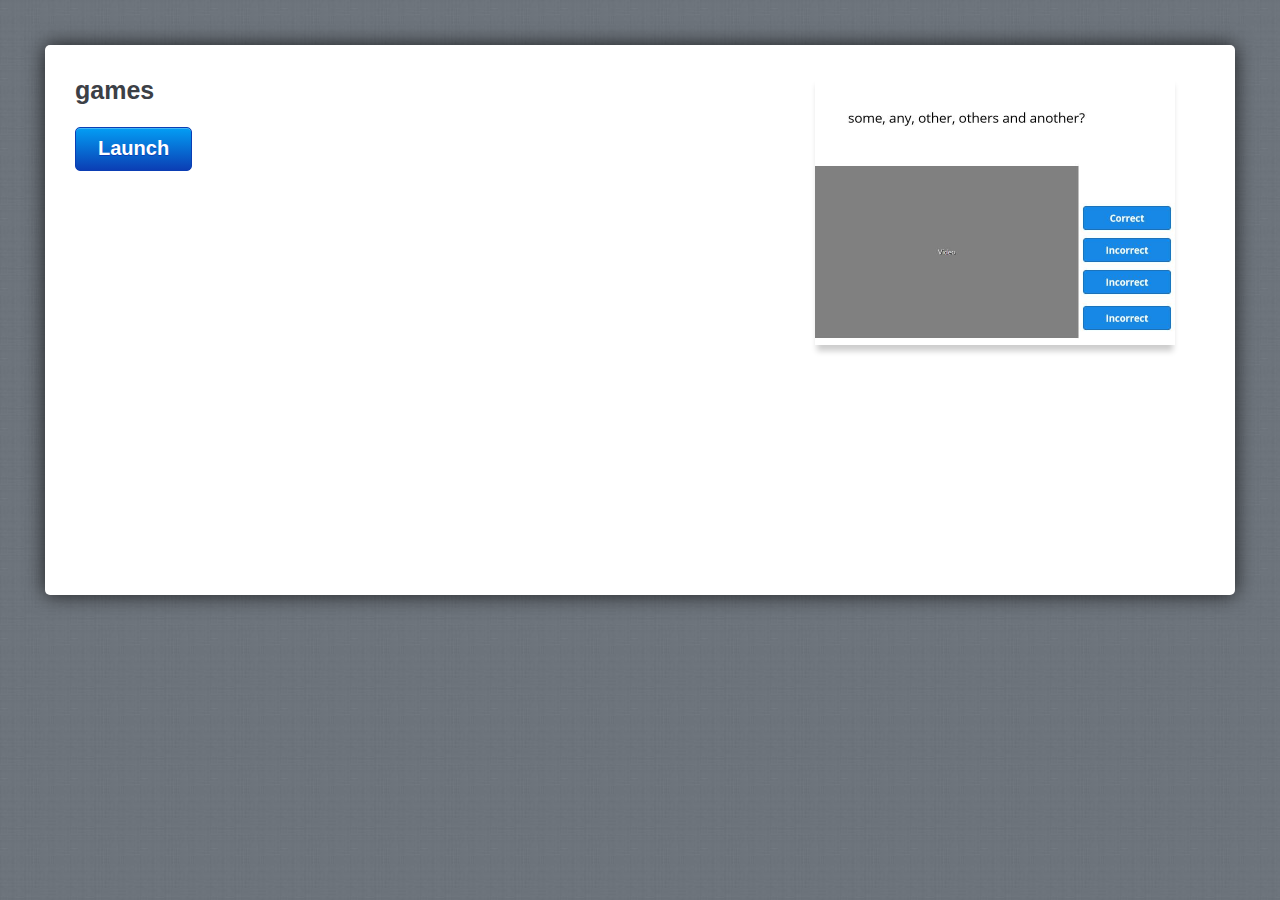
<file: amplaunch.html>
<!DOCTYPE html PUBLIC "-//W3C//DTD XHTML 1.0 Transitional//EN" "http://www.w3.org/TR/xhtml1/DTD/xhtml1-transitional.dtd">
<html xmlns="http://www.w3.org/1999/xhtml" xml:lang="en" lang="en">
<head>
	<title>games</title>
	
	 <script>
		var g_strLink;
	
		function buildLaunchLink()
		{
			var g_strProjectId = "6r7CCopf7xi";
			var strHash = document.location.hash;
			document.location.hash = "";

			var strPath = window.location.protocol + "//" + window.location.host;
			var arrPath = window.location.pathname.split("/");

			arrPath.length = arrPath.length - 1;
			strPath += arrPath.join("/");
			strPath = strPath.replace(/ /g, "%20");

			g_strLink = "path=" + strPath;
			g_strLink += "&projectid=" + g_strProjectId;
			
			var strQuery = strHash.substr(1);
			g_strLink += "&" + decodeURIComponent(strQuery);
			g_strLink = escape(g_strLink);
		}
		
		function isAndroid()
		{
			return (navigator.userAgent.indexOf("Android") > -1);
		}
		
		function isIOS()
		{
			return (navigator.userAgent.indexOf("AppleWebKit/") > -1 && navigator.userAgent.indexOf("Mobile/") > -1);
		}

		function UpdateLaunchUrl()
		{
			var strLink = (isAndroid()) ? "intent://?" + g_strLink + "#Intent;scheme=artmobileplayer;package=air.com.articulate.articulatemobileplayer;end" :
										 "artmobileplayer://?" + g_strLink;
										
			var linkTarget = document.getElementById('launch');
			linkTarget.href = strLink;
			
			if (isAndroid())
			{
				window.location = strLink;
			}
		}
		
		function writeMeta()
		{
			var meta = document.createElement('meta');
			meta.name = "apple-itunes-app";
			meta.content = "app-id=505546381, app-argument=artmobileplayer://?" + g_strLink;
			document.getElementsByTagName('head')[0].appendChild(meta);
		}
		
		buildLaunchLink();
		writeMeta();

	 </script>

	<!-- META -->
	<meta http-equiv="content-type" content="text/html; charset=utf-8">
	<meta name="viewport" content="width=device-width, initial-scale=1.0, maximum-scale=1.0, user-scalable=0">

	<style>
		html,body,div,h1,p,a{margin:0;padding:0;border:0;font-weight:inherit;font-style:inherit;font-size:100%;font-family:inherit;vertical-align:baseline}
		a img{border:0; width: 290px}
		body{font-family:Helvetica,Arial,Verdana,sans-serif;line-height:1.5;color:#434750;background:#737d85;position:relative;font-size:75%}
		h1{font-size:3em;line-height:1;margin-bottom:.5em;font-weight:400;color:#434750}
		a,a:focus,a:hover{color:#434750;text-decoration:none;outline:0}
		.button{float:left;font-size:14px;font-weight:700;color:#fff;text-shadow:0 -1px 0 rgba(0,0,0,.75);padding:5px 22px 0;height:25px;border:1px solid #010101;-webkit-box-shadow:0 1px 0 rgba(255,255,255,.12),inset 0 1px 0 rgba(255,255,255,.25);-webkit-border-radius:5px;background:-webkit-gradient(linear,left top,left bottom,from(#5d636b),to(#25272a),color-stop(.5,#494e54),color-stop(.51,#35393d))}
		body.launch{background:url(mobile/linen_background.jpg) repeat}
		div.container{background:#fff;height:490px;margin:45px;padding:30px;-webkit-border-radius:5px;-webkit-box-shadow:0 0 20px rgba(0,0,0,.75)}
		div.screenshot{float:right;width:390px;padding-left:20px;padding-bottom:10px}
		div.screenshot img{-webkit-box-shadow:0 8px 6px -2px rgba(0,0,0,.2); width: 360px;}
		div.container div.launch_meta{float:left;width:450px}
		div.container h1{color:#3c4046;font-weight:700;font-size:25px;line-height:1.2em;font-family:'Helvetica Neue',Helvetica,Arial}
		div.container p{font-size:16px;line-height:1.4em;font-family:'Helvetica Neue',Helvetica,Arial;margin:0 0 1.4em}
		div.container a.button{font-size:20px;color:#fff;background:#0272ed;text-shadow:0 1px 0 rgba(11,62,180,1);padding:5px 22px 12px;border:1px solid #0b3eb4;-webkit-box-shadow:0 1px 0 rgba(255,255,255,.12),inset 0 1px 0 rgba(255,255,255,.25);-webkit-border-radius:5px;background:-webkit-gradient(linear,left top,left bottom,from(#039ef4),to(#0b3eb4))}
		div.mobile_app{background:url(mobile/mobile_icon.png) no-repeat;padding-left:148px;padding-top:20px}
		div.mobile_app h1{margin:0;line-height:1.4em}
		div.mobile_app a{color:#027fef;text-decoration:underline}
		div.container a.app_store{width:172px;height:54px;text-indent:-9000px;display:block;background:url(mobile/app_store.png)}
		@media only screen and (max-device-width:1024px) and (orientation:portrait){
			div.container{height:750px}
			div.screenshot{width:290px}
			div.screenshot img{width:290px}
			div.container div.launch_meta{float:left;width:300px}
			div.mobile_app h1{font-size:24px}
		}
		a.install { display:inline-block; overflow:hidden; background:url(http://linkmaker.itunes.apple.com/images/badges/en-us/badge_appstore-lrg.svg) no-repeat; width:165px; height:40px; position: relative; bottom: 120px; float:right; padding-right:50px;}

	</style>
</head>
	
<body class="launch" onload="UpdateLaunchUrl()">

	<div class="wrap">
	
		<div class="container">
			<div class="launch_meta">
				<h1>games</h1>
				<p></p>
				<a id="launch" href="#" class="button" target="_top">Launch</a>
			</div>
			<div class="screenshot">
				<img src="story_content/thumbnail.jpg"  />
			</div>
		</div>
		<script>
			if (isIOS())
			{
				document.write("<a class='install' href='https://geo.itunes.apple.com/us/app/articulate-mobile-player/id505546381?mt=8' ></a>");
			}
		</script>
	</div>
</body>

</html>
</file>
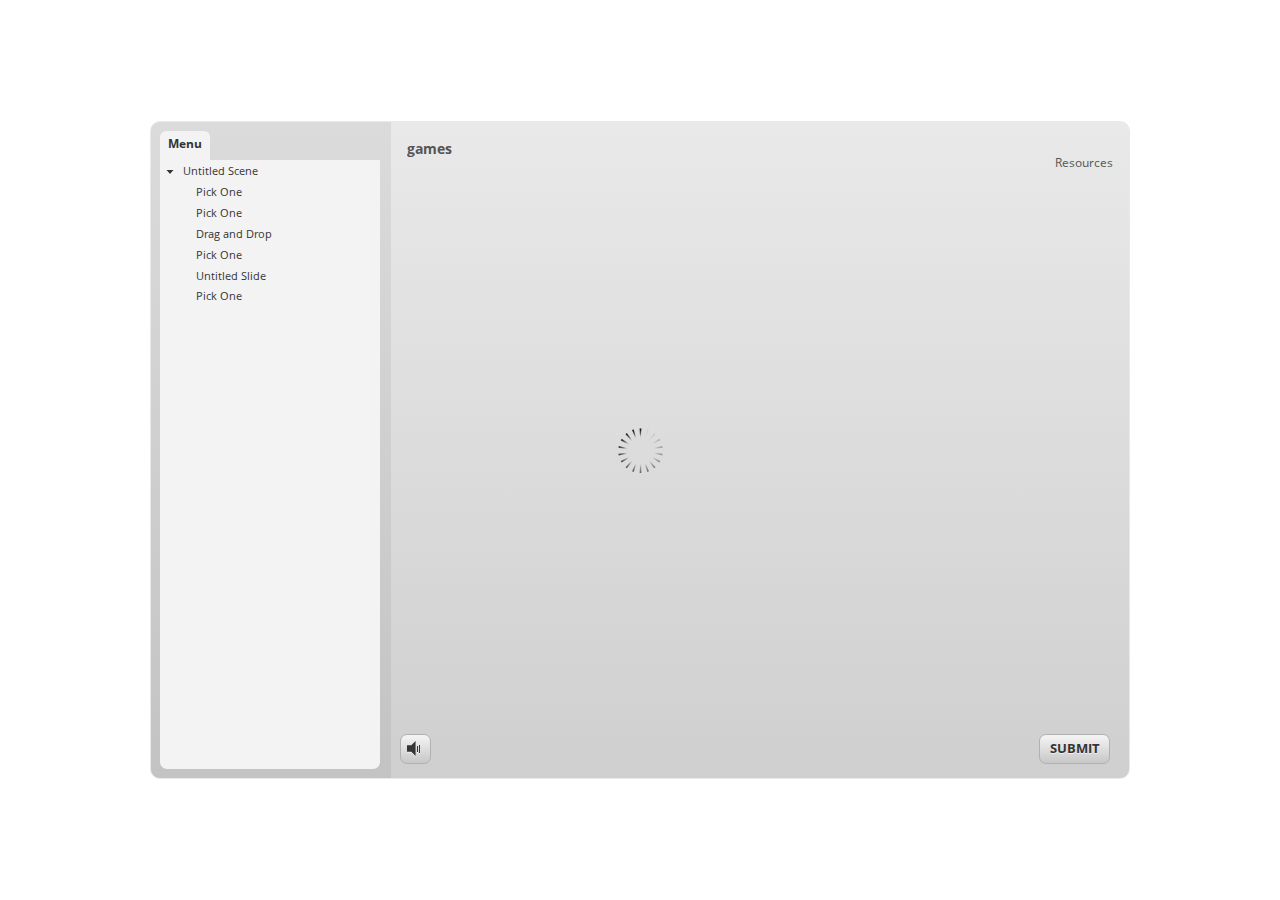
<file: index_lms.html>
<html>
<head>
    <title>games</title>
    <meta http-equiv="x-ua-compatible" content="IE=edge" />
    <style>
        body {
            background: #ffffff;
            overflow: hidden;
        }

        html, body, table {
            height: 100%;
            width: 100%;
            margin: 0;
            padding: 0;
            border: 0;
        }

        table td {
            vertical-align: middle;
            text-align: center;
        }

        #nosupport {
            background: #f5f5f5;
            margin: 50px 65px;
            border: 1px solid #d5d5d5;
            width: calc(100% - 130px);
            height: calc(100% - 100px);
        }

        p {
            font-family: 'Helvetica Neue', Helvetica, Arial, Verdana, sans-serif;
            font-size: 12pt;
            color: #303030;
        }

        a {
            color: #2D9DDA;
            text-decoration: none !important;
        }

    </style>
    <script>
        var html5Supported = true,
                showWarning = false;

        function displayWarning() {
            if (showWarning) {
                document.getElementById('nosupport').style.visibility = 'visible';
            }
        }

    </script>
    <!--[if lte IE 9]><script>html5Supported = false;</script><![endif]-->

    <script type="text/javascript">
        (function () {
            var settings = {
                runtimeOrder: [{"type":"amp","url":"amplaunch.html"},{"type":"html5","url":"index_lms_html5.html"},{"type":"flash","url":"index_lms_flash.html"}]
            };

            var detection = {
                agent: navigator.userAgent,

                flashEnabled: function () {
                    var description, version, flashAX,
                            plugin = navigator.plugins["Shockwave Flash"];

                    if (plugin != null) {
                        description = plugin.description.split(" ");
                        version = Number(description[description.length - 2]);

                        return (version >= 10) || isNaN(version);
                    } else {
                        try {
                            flashAX = new ActiveXObject("ShockwaveFlash.ShockwaveFlash.10");
                            return (flashAX != null);
                        } catch (e) {
                        }
                    }

                    return false;
                },

                html5Enabled: function () {
                    return html5Supported;
                },

                ampEnabled: function () {
                    return false;
                },

                isIOS: function () {
                    return (this.agent.indexOf("AppleWebKit/") > -1 && this.agent.indexOf("Mobile/") > -1)
                },

                isAndroid: function () {
                    return (this.agent.indexOf("Android") > -1);
                },

                isIPad: function () {
                    return (this.agent.indexOf("iPad") > -1);
                }
            };

            var router = {

                init: function () {
                    var i,
                            redirected = false,
                            order = settings.runtimeOrder,
                            launchMap = {
                                flash: {
                                    isEnabled: 'flashEnabled',
                                    delim: '?'
                                },
                                html5: {
                                    isEnabled: 'html5Enabled',
                                    delim: '?'
                                },
                                amp: {
                                    isEnabled: 'ampEnabled',
                                    delim: '#'
                                }
                            };

                    for (i = 0; i < order.length; i++) {
                        var launchInfo = launchMap[order[i].type],
                                url = order[i].url;

                        if (detection[launchInfo.isEnabled]()) {
                            this.redirect(url, launchInfo.delim);
                            redirected = true;
                            break;
                        }
                    }

                    if (!redirected) {
                        showWarning = true;
                    }
                },

                getQueryString: function (params) {
                    params = params || [];
                    var i,
                            queryString = document.location.search.substr(1),
                            paramArr = queryString.length > 0 ? queryString.split('&') : [];

                    for (i = 0; i < params.length; i++) {
                        paramArr.push([params[i].name, params[i].value].join('='));
                    }

                    return paramArr.join('&');
                },

                formatUrl: function (url, delim) {
                    delim = delim || '?';

                    var queryString = this.getQueryString();

                    if (queryString != null && queryString.length > 0) {
                        return [url, queryString].join(delim);
                    }

                    return url;
                },

                redirect: function (url, delim) {
                    window.location.replace(this.formatUrl(url, delim));
                }

            };

            router.init();
        })();
    </script>
</head>

<body onload="displayWarning()" style="height: 100%;">
<div id="nosupport" style="visibility: hidden;">
    <table>
        <tr>
            <td>
                <p>
                    <svg xmlns="http://www.w3.org/2000/svg" width="90.2" height="74.9" viewBox="0 0 90 75" version="1.1">
                        <g transform="scale(.1)">
                            <path d="m409 7c54-25 106 20 130 66 106 170 213 340 320 510 17 28 32 63 19 96-14 36-55 51-91 51-224 1-448 0-672 0-35 1-76-3-100-33-26-32-15-77 5-108 107-173 216-344 324-517 16-26 35-53 65-65z"
                                  fill="#4c4c4c"/>
                            <path d="m419 57c26-20 55 4 68 27 109 174 218 348 328 522 9 17 23 35 17 55-11 20-36 18-55 19-224 0-447 0-670 0-20-1-46 1-57-19-5-18 6-34 14-48 109-174 218-348 327-522 9-12 17-25 28-34z"
                                  fill="#f5f5f5"/>
                            <path d="m429 179c25-12 58 8 56 35-1 81-5 161-10 242 2 32-49 39-57 9-7-73-6-146-11-219-1-24-4-56 22-67zM430 539 430 539 430 539c45-24 80 53 32 72-45 24-80-53-32-72z"
                                  fill="#4c4c4c"/>
                        </g>
                    </svg>
                </p>
                <p>This course cannot be played.</p>
                <p><a href="https://ipc.articulate.com/slw/3/en/cannotplay/">Learn More</a></p>

            </td>
        </tr>
    </table>
</div>
</body>

</html>
</file>
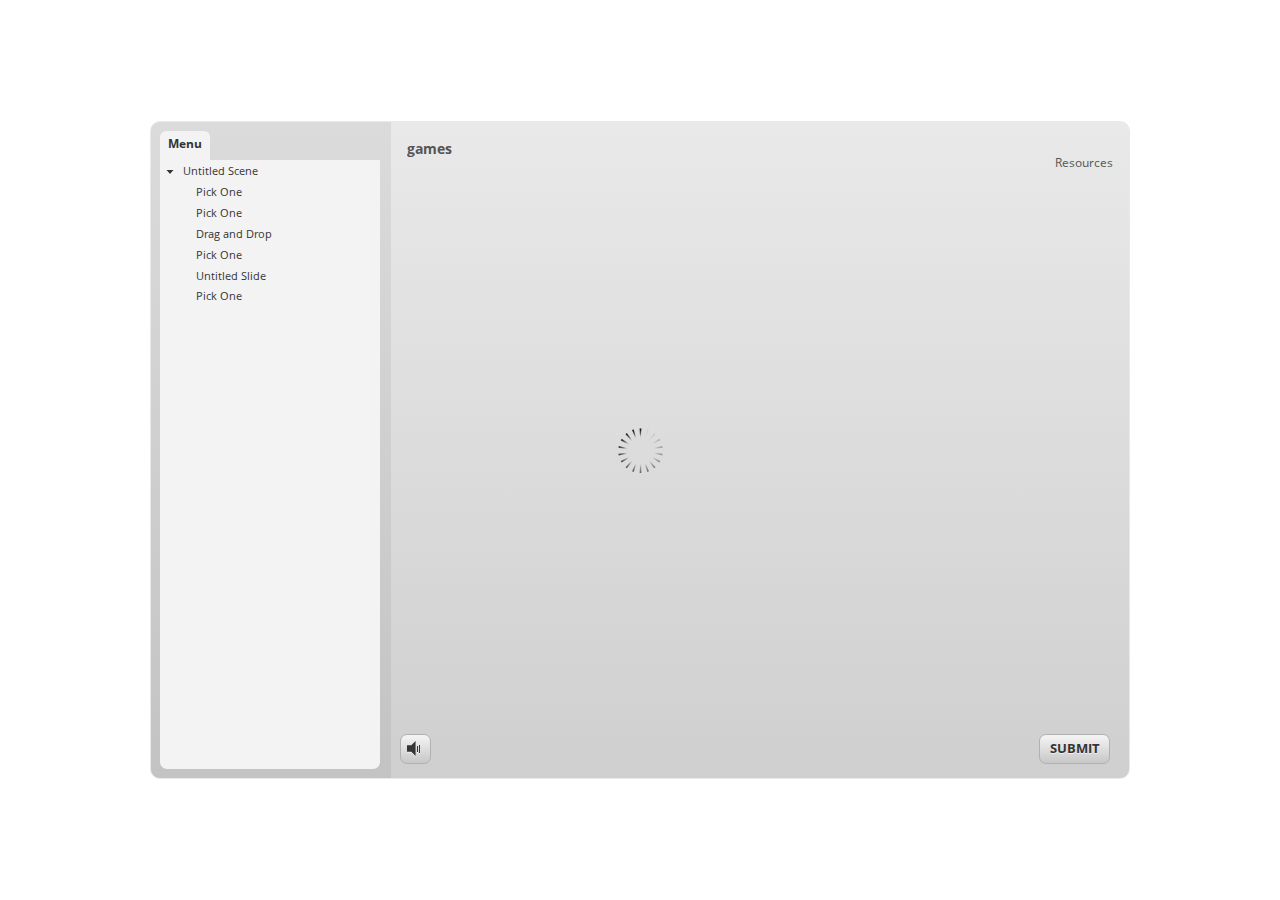
<file: index_lms_html5.html>
<!DOCTYPE html>
<html lang="en-US">
<head>
  <meta charset="utf-8">
  <!-- Created using Storyline 3 - http://www.articulate.com  -->
  <!-- version: 3.10.22406.0 -->
  <title>games</title>
  <meta http-equiv="x-ua-compatible" content="IE=edge" />
  <meta name="viewport" content="width=device-width, initial-scale=1.0, user-scalable=no, shrink-to-fit=no, minimal-ui" />
  <meta name="apple-mobile-web-app-capable" content="yes" />
  <style>
    html, body { height: 100%; padding: 0; margin: 0 }
    #app { height: 100%; width: 100%; }
  </style>
  <script src="lms/APIConstants.js" charset="utf-8"></script>
        <script src="lms/Configuration.js" charset="utf-8"></script>
        <script src="lms/UtilityFunctions.js" charset="utf-8"></script>
        <script src="lms/SCORM2004Functions.js" charset="utf-8"></script>
        <script src="lms/SCORMFunctions.js" charset="utf-8"></script>
        <script src="lms/AICCFunctions.js" charset="utf-8"></script>
        <script src="lms/NONEFunctions.js" charset="utf-8"></script>
        <script src="lms/LMSAPI.js" charset="utf-8"></script>
        <script src="lms/API.js" charset="utf-8"></script>

        <script>
          strContentLocation = "story_html5.html";
          window.scormdriver_content = window;
          function LoadContent(){}
        </script>
  <script>window.THREE = { };</script>
</head>
<body style="background: #FFFFFF" class="cs-HTML theme-classic">
  <!-- 360 -->
  <script>!function(e){function n(e,i){return e.test(i)}function i(e){var i=e||navigator.userAgent,o=i.split("[FBAN");if(void 0!==o[1]&&(i=o[0]),this.apple={phone:n(t,i),ipod:n(d,i),tablet:!n(t,i)&&n(s,i),device:n(t,i)||n(d,i)||n(s,i)},this.amazon={phone:n(h,i),tablet:!n(h,i)&&n(a,i),device:n(h,i)||n(a,i)},this.android={phone:n(h,i)||n(b,i),tablet:!n(h,i)&&!n(b,i)&&(n(a,i)||n(r,i)),device:n(h,i)||n(a,i)||n(b,i)||n(r,i)},this.windows={phone:n(l,i),tablet:n(p,i),device:n(l,i)||n(p,i)},this.other={blackberry:n(f,i),blackberry10:n(u,i),opera:n(c,i),firefox:n(A,i),chrome:n(w,i),device:n(f,i)||n(u,i)||n(c,i)||n(A,i)||n(w,i)},this.seven_inch=n(v,i),this.any=this.apple.device||this.android.device||this.windows.device||this.other.device||this.seven_inch,this.phone=this.apple.phone||this.android.phone||this.windows.phone,this.tablet=this.apple.tablet||this.android.tablet||this.windows.tablet,"undefined"==typeof window)return this}function o(){var e=new i;return e.Class=i,e}var t=/iPhone/i,d=/iPod/i,s=/iPad/i,b=/(?=.*\bAndroid\b)(?=.*\bMobile\b)/i,r=/Android/i,h=/(?=.*\bAndroid\b)(?=.*\bSD4930UR\b)/i,a=/(?=.*\bAndroid\b)(?=.*\b(?:KFOT|KFTT|KFJWI|KFJWA|KFSOWI|KFTHWI|KFTHWA|KFAPWI|KFAPWA|KFARWI|KFASWI|KFSAWI|KFSAWA)\b)/i,l=/IEMobile/i,p=/(?=.*\bWindows\b)(?=.*\bARM\b)/i,f=/BlackBerry/i,u=/BB10/i,c=/Opera Mini/i,w=/(CriOS|Chrome)(?=.*\bMobile\b)/i,A=/(?=.*\bFirefox\b)(?=.*\bMobile\b)/i,v=new RegExp("(?:Nexus 7|BNTV250|Kindle Fire|Silk|GT-P1000)","i");"undefined"!=typeof module&&module.exports&&"undefined"==typeof window?module.exports=i:"undefined"!=typeof module&&module.exports&&"undefined"!=typeof window?module.exports=o():"function"==typeof define&&define.amd?define("isMobile",[],e.isMobile=o()):e.isMobile=o()}(this);
    window.isMobile.apple.tablet = window.isMobile.apple.tablet ||
      (navigator.platform === 'MacIntel' && navigator.maxTouchPoints > 1);
    window.isMobile.apple.device = window.isMobile.apple.device || window.isMobile.apple.tablet;
    window.isMobile.tablet = window.isMobile.tablet || window.isMobile.apple.tablet;
    window.isMobile.any = window.isMobile.any || window.isMobile.apple.tablet;
  </script>

  <div id="focus-sink" aria-hidden="true" tabIndex=-1"></div>

  <div id="preso"></div>
  <script>
    window.DS = {};
    window.globals = {
      DATA_PATH_BASE: '',
      HAS_FRAME: true,
      HAS_SLIDE: true,

      lmsPresent: true,
      tinCanPresent: false,
      cmi5Present: false,
      aoSupport: false,
      scale: 'noscale',
      captureRc: false,
      browserSize: 'optimal',
      bgColor: '#FFFFFF',
      features: '',
      themeName: 'classic',
      preloaderColor: '#FFFFFF',
      suppressAnalytics: false,
      productChannel: 'perpetual',
      publishSource: 'storyline',
      aid: '',
      cid: 'ab699fef-2729-4939-ab51-9d1712f319c8',
      playerVersion: '3.10.22406.0',
      maxIosVideoElements: 5,

      
      parseParams: function(qs) {
        if (window.globals.parsedParams != null) {
          return window.globals.parsedParams;
        }
        qs = (qs || window.location.search.substr(1)).split('+').join(' ');
        var params = {},
            tokens,
            re = /[?&]?([^=]+)=([^&]*)/g;

        while (tokens = re.exec(qs)) {
          params[decodeURIComponent(tokens[1]).trim()] =
            decodeURIComponent(tokens[2]).trim();
        }
        window.globals.parsedParams = params;
        return params;
      }

    };

    (function() {

      var classTypes = [ 'desktop', 'mobile', 'phone', 'tablet' ];

      var addDeviceClasses = function(prefix, testObj) {
        var curr, i;
        for (i = 0; i < classTypes.length; i++) {
          curr = classTypes[i];
          if (testObj[curr]) {
            document.body.classList.add(prefix + curr);
          }
        }
      };

      var params = window.globals.parseParams(),
          isDevicePreview = params.devicepreview === '1',
          isPhoneOverride = params.deviceType === 'phone' || (isDevicePreview && params.phone == '1'),
          isTabletOverride = (params.deviceType === 'tablet' || isDevicePreview) && !isPhoneOverride,
          isMobileOverride = isPhoneOverride || isTabletOverride;

      var deviceView = {
        desktop: !window.isMobile.any && !isMobileOverride,
        mobile: window.isMobile.any || isMobileOverride,
        phone: isPhoneOverride || (window.isMobile.phone && !isTabletOverride),
        tablet: isTabletOverride || window.isMobile.tablet
      };

      window.globals.deviceView = deviceView;
      window.isMobile.desktop = !window.isMobile.any;
      window.isMobile.mobile = window.isMobile.any;

      addDeviceClasses('view-', deviceView);

    })();
  </script>
  
  <script src='story_content/user.js' type=text/javascript></script>
  <div class="slide-loader"></div>

  <script type="text/javascript">
    if (window.globals.deviceView.isMobile) { var doc = document, loader = doc.body.querySelector('.slide-loader'); [ 1, 2, 3 ].forEach(function(n) { var d = doc.createElement('div'); d.style.backgroundColor = window.globals.preloaderColor; d.classList.add('mobile-loader-dot'); d.classList.add('dot' + n); loader.appendChild(d); }); }
  </script>

  <div class="mobile-load-title-overlay" style="display: none">
    <div class="mobile-load-title">games</div>
  </div>

  <div class="mobile-chrome-warning"></div>

  <script>
    
    if (window.autoSpider && window.vInterfaceObject) {
      document.querySelector('.mobile-load-title-overlay').style.display = 'none';
    }
  </script>

  <iframe name="AICCComm" src="lms/AICCComm.html" style="display:none;"></iframe>
        <iframe name="rusticisoftware_aicc_results" src="lms/blank.html" style="display:none;"></iframe>
        <iframe name="NothingFrame" src="lms/blank.html" style="display:none;"></iframe>

  <link rel="stylesheet" href="html5/data/css/output.min.css" data-noprefix />
</body>
<script src="html5/lib/scripts/ds-bootstrap.min.js"></script>
</html>
</file>
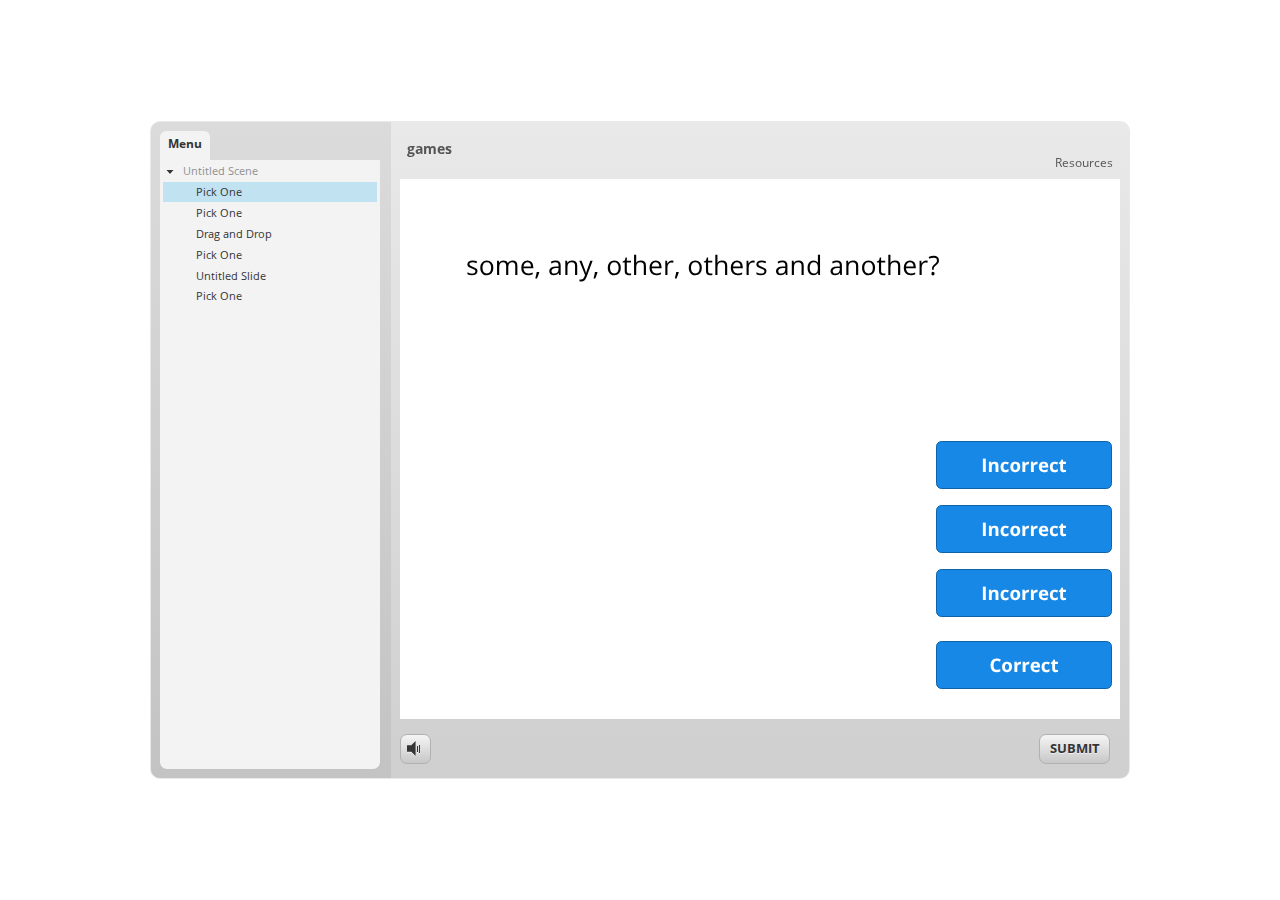
<file: story_html5.html>
<!DOCTYPE html>
<html lang="en-US">
<head>
  <meta charset="utf-8">
  <!-- Created using Storyline 3 - http://www.articulate.com  -->
  <!-- version: 3.10.22406.0 -->
  <title>games</title>
  <meta http-equiv="x-ua-compatible" content="IE=edge" />
  <meta name="viewport" content="width=device-width, initial-scale=1.0, user-scalable=no, shrink-to-fit=no, minimal-ui" />
  <meta name="apple-mobile-web-app-capable" content="yes" />
  <style>
    html, body { height: 100%; padding: 0; margin: 0 }
    #app { height: 100%; width: 100%; }
  </style>
  
  <script>window.THREE = { };</script>
</head>
<body style="background: #FFFFFF" class="cs-HTML theme-classic">
  <!-- 360 -->
  <script>!function(e){function n(e,i){return e.test(i)}function i(e){var i=e||navigator.userAgent,o=i.split("[FBAN");if(void 0!==o[1]&&(i=o[0]),this.apple={phone:n(t,i),ipod:n(d,i),tablet:!n(t,i)&&n(s,i),device:n(t,i)||n(d,i)||n(s,i)},this.amazon={phone:n(h,i),tablet:!n(h,i)&&n(a,i),device:n(h,i)||n(a,i)},this.android={phone:n(h,i)||n(b,i),tablet:!n(h,i)&&!n(b,i)&&(n(a,i)||n(r,i)),device:n(h,i)||n(a,i)||n(b,i)||n(r,i)},this.windows={phone:n(l,i),tablet:n(p,i),device:n(l,i)||n(p,i)},this.other={blackberry:n(f,i),blackberry10:n(u,i),opera:n(c,i),firefox:n(A,i),chrome:n(w,i),device:n(f,i)||n(u,i)||n(c,i)||n(A,i)||n(w,i)},this.seven_inch=n(v,i),this.any=this.apple.device||this.android.device||this.windows.device||this.other.device||this.seven_inch,this.phone=this.apple.phone||this.android.phone||this.windows.phone,this.tablet=this.apple.tablet||this.android.tablet||this.windows.tablet,"undefined"==typeof window)return this}function o(){var e=new i;return e.Class=i,e}var t=/iPhone/i,d=/iPod/i,s=/iPad/i,b=/(?=.*\bAndroid\b)(?=.*\bMobile\b)/i,r=/Android/i,h=/(?=.*\bAndroid\b)(?=.*\bSD4930UR\b)/i,a=/(?=.*\bAndroid\b)(?=.*\b(?:KFOT|KFTT|KFJWI|KFJWA|KFSOWI|KFTHWI|KFTHWA|KFAPWI|KFAPWA|KFARWI|KFASWI|KFSAWI|KFSAWA)\b)/i,l=/IEMobile/i,p=/(?=.*\bWindows\b)(?=.*\bARM\b)/i,f=/BlackBerry/i,u=/BB10/i,c=/Opera Mini/i,w=/(CriOS|Chrome)(?=.*\bMobile\b)/i,A=/(?=.*\bFirefox\b)(?=.*\bMobile\b)/i,v=new RegExp("(?:Nexus 7|BNTV250|Kindle Fire|Silk|GT-P1000)","i");"undefined"!=typeof module&&module.exports&&"undefined"==typeof window?module.exports=i:"undefined"!=typeof module&&module.exports&&"undefined"!=typeof window?module.exports=o():"function"==typeof define&&define.amd?define("isMobile",[],e.isMobile=o()):e.isMobile=o()}(this);
    window.isMobile.apple.tablet = window.isMobile.apple.tablet ||
      (navigator.platform === 'MacIntel' && navigator.maxTouchPoints > 1);
    window.isMobile.apple.device = window.isMobile.apple.device || window.isMobile.apple.tablet;
    window.isMobile.tablet = window.isMobile.tablet || window.isMobile.apple.tablet;
    window.isMobile.any = window.isMobile.any || window.isMobile.apple.tablet;
  </script>

  <div id="focus-sink" aria-hidden="true" tabIndex=-1"></div>

  <div id="preso"></div>
  <script>
    window.DS = {};
    window.globals = {
      DATA_PATH_BASE: '',
      HAS_FRAME: true,
      HAS_SLIDE: true,

      lmsPresent: true,
      tinCanPresent: false,
      cmi5Present: false,
      aoSupport: false,
      scale: 'noscale',
      captureRc: false,
      browserSize: 'optimal',
      bgColor: '#FFFFFF',
      features: '',
      themeName: 'classic',
      preloaderColor: '#FFFFFF',
      suppressAnalytics: false,
      productChannel: 'perpetual',
      publishSource: 'storyline',
      aid: '',
      cid: 'ab699fef-2729-4939-ab51-9d1712f319c8',
      playerVersion: '3.10.22406.0',
      maxIosVideoElements: 5,

      
      parseParams: function(qs) {
        if (window.globals.parsedParams != null) {
          return window.globals.parsedParams;
        }
        qs = (qs || window.location.search.substr(1)).split('+').join(' ');
        var params = {},
            tokens,
            re = /[?&]?([^=]+)=([^&]*)/g;

        while (tokens = re.exec(qs)) {
          params[decodeURIComponent(tokens[1]).trim()] =
            decodeURIComponent(tokens[2]).trim();
        }
        window.globals.parsedParams = params;
        return params;
      }

    };

    (function() {

      var classTypes = [ 'desktop', 'mobile', 'phone', 'tablet' ];

      var addDeviceClasses = function(prefix, testObj) {
        var curr, i;
        for (i = 0; i < classTypes.length; i++) {
          curr = classTypes[i];
          if (testObj[curr]) {
            document.body.classList.add(prefix + curr);
          }
        }
      };

      var params = window.globals.parseParams(),
          isDevicePreview = params.devicepreview === '1',
          isPhoneOverride = params.deviceType === 'phone' || (isDevicePreview && params.phone == '1'),
          isTabletOverride = (params.deviceType === 'tablet' || isDevicePreview) && !isPhoneOverride,
          isMobileOverride = isPhoneOverride || isTabletOverride;

      var deviceView = {
        desktop: !window.isMobile.any && !isMobileOverride,
        mobile: window.isMobile.any || isMobileOverride,
        phone: isPhoneOverride || (window.isMobile.phone && !isTabletOverride),
        tablet: isTabletOverride || window.isMobile.tablet
      };

      window.globals.deviceView = deviceView;
      window.isMobile.desktop = !window.isMobile.any;
      window.isMobile.mobile = window.isMobile.any;

      addDeviceClasses('view-', deviceView);

    })();
  </script>
  
  <script src='story_content/user.js' type=text/javascript></script>
  <div class="slide-loader"></div>

  <script type="text/javascript">
    if (window.globals.deviceView.isMobile) { var doc = document, loader = doc.body.querySelector('.slide-loader'); [ 1, 2, 3 ].forEach(function(n) { var d = doc.createElement('div'); d.style.backgroundColor = window.globals.preloaderColor; d.classList.add('mobile-loader-dot'); d.classList.add('dot' + n); loader.appendChild(d); }); }
  </script>

  <div class="mobile-load-title-overlay" style="display: none">
    <div class="mobile-load-title">games</div>
  </div>

  <div class="mobile-chrome-warning"></div>

  <script>
    
    if (window.autoSpider && window.vInterfaceObject) {
      document.querySelector('.mobile-load-title-overlay').style.display = 'none';
    }
  </script>

  

  <link rel="stylesheet" href="html5/data/css/output.min.css" data-noprefix />
</body>
<script src="html5/lib/scripts/ds-bootstrap.min.js"></script>
</html>
</file>
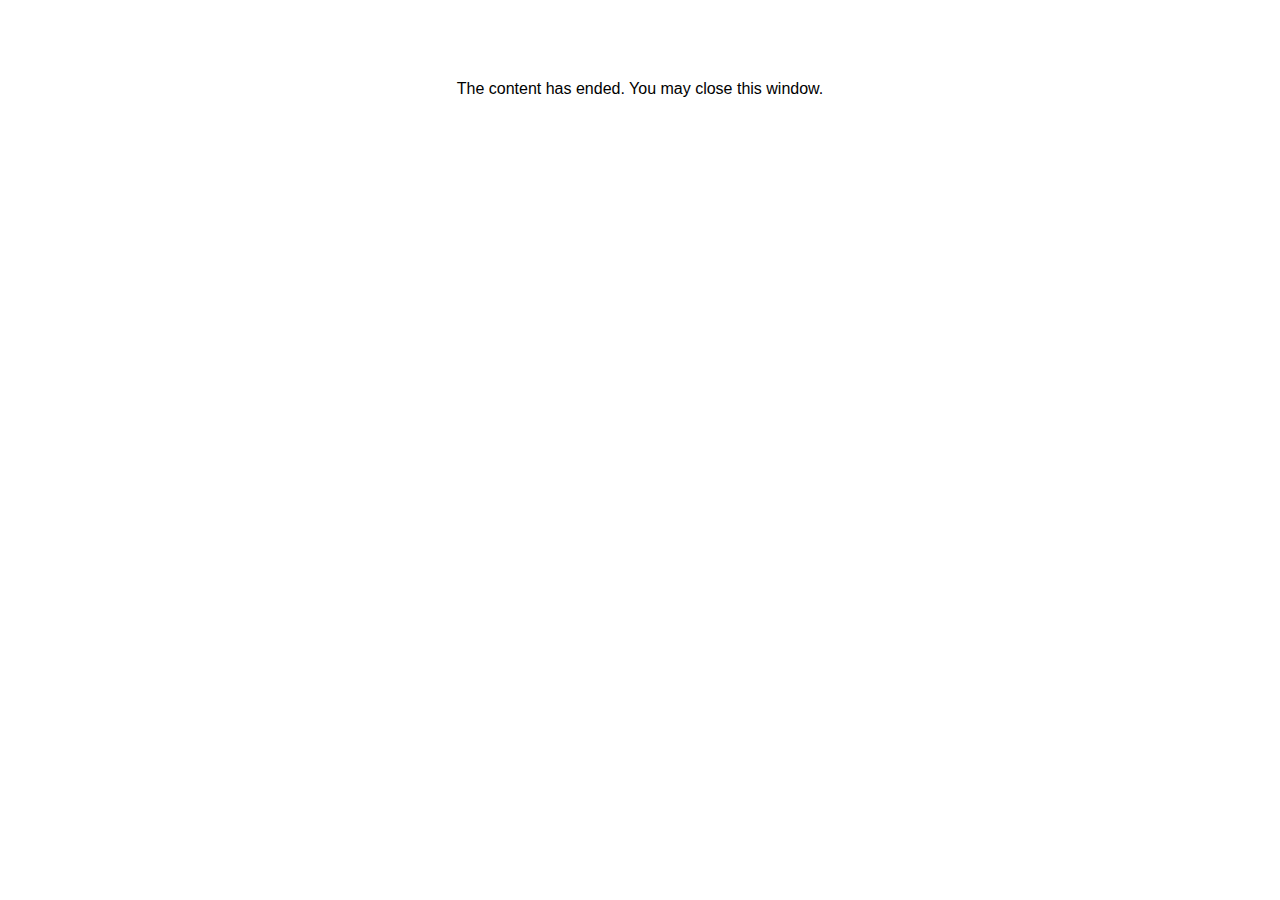
<file: lms/goodbye.html>
<html><body bgcolor="#ffffff">
<center>
<br><br><br><br><font face="Open Sans, articulate, tahoma, arial" size="3" color: "#333333">
The content has ended. You may close this window.
</font>
</center>
</body></html>
</file>
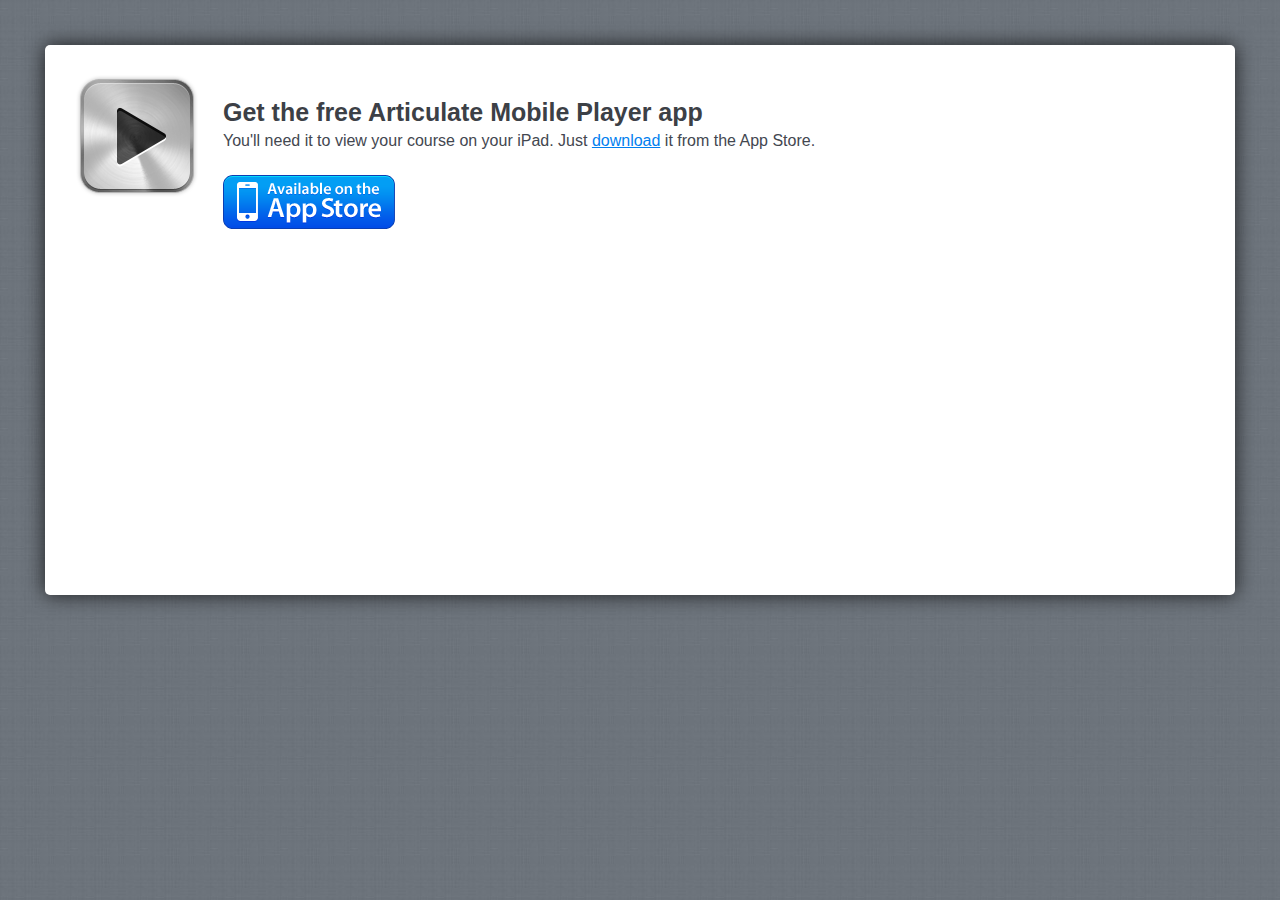
<file: mobile/mobileinstall.html>
<!DOCTYPE html PUBLIC "-//W3C//DTD XHTML 1.0 Transitional//EN" "http://www.w3.org/TR/xhtml1/DTD/xhtml1-transitional.dtd">
<html xmlns="http://www.w3.org/1999/xhtml" xml:lang="en" lang="en">
<head>
	<title>games</title>
			
	<!-- META -->
	<meta http-equiv="content-type" content="text/html; charset=utf-8">
	<meta name="viewport" content="width=device-width; initial-scale=1.0; maximum-scale=1.0; user-scalable=0;">

	<style>
		html,body,div,h1,p,a{margin:0;padding:0;border:0;font-weight:inherit;font-style:inherit;font-size:100%;font-family:inherit;vertical-align:baseline}
		a img{border:0; width 290}
		body{font-family:Helvetica,Arial,Verdana,sans-serif;line-height:1.5;color:#434750;background:#737d85;position:relative;font-size:75%}
		h1{font-size:3em;line-height:1;margin-bottom:.5em;font-weight:400;color:#434750}
		a,a:focus,a:hover{color:#434750;text-decoration:none;outline:0}
		.button{float:left;font-size:14px;font-weight:700;color:#fff;text-shadow:0 -1px 0 rgba(0,0,0,.75);padding:5px 22px 0;height:25px;border:1px solid #010101;-webkit-box-shadow:0 1px 0 rgba(255,255,255,.12),inset 0 1px 0 rgba(255,255,255,.25);-webkit-border-radius:5px;background:-webkit-gradient(linear,left top,left bottom,from(#5d636b),to(#25272a),color-stop(.5,#494e54),color-stop(.51,#35393d))}
		body.launch{background:url(linen_background.jpg) repeat}
		div.container{background:#fff;height:490px;margin:45px;padding:30px;-webkit-border-radius:5px;-webkit-box-shadow:0 0 20px rgba(0,0,0,.75)}
		div.screenshot{float:right;width:390px;padding-left:20px;padding-bottom:10px}
		div.screenshot img{-webkit-box-shadow:0 8px 6px -2px rgba(0,0,0,.2); width: 360px;}
		div.container div.launch_meta{float:left;width:450px}
		div.container h1{color:#3c4046;font-weight:700;font-size:25px;line-height:1.2em;font-family:'Helvetica Neue',Helvetica,Arial}
		div.container p{font-size:16px;line-height:1.4em;font-family:'Helvetica Neue',Helvetica,Arial;margin:0 0 1.4em}
		div.container a.button{font-size:20px;color:#fff;background:#0272ed;text-shadow:0 1px 0 rgba(11,62,180,1);padding:5px 22px 12px;border:1px solid #0b3eb4;-webkit-box-shadow:0 1px 0 rgba(255,255,255,.12),inset 0 1px 0 rgba(255,255,255,.25);-webkit-border-radius:5px;background:-webkit-gradient(linear,left top,left bottom,from(#039ef4),to(#0b3eb4))}
		div.mobile_app{padding-left:148px;padding-top:20px}
		div.mobile_app h1{margin:0;line-height:1.4em}
		div.mobile_app a{color:#027fef;text-decoration:underline}
		div.container a.app_store{width:172px;height:54px;text-indent:-9000px;display:block;background:url(app_store.png)}
		@media only screen and (max-device-width:1024px) and (orientation:portrait){
			div.container{height:750px}
			div.screenshot{width:290px}
			div.screenshot img{width:290px}
			div.container div.launch_meta{float:left;width:300px}
			div.mobile_app h1{font-size:24px}
		}

	</style>
	<script>
		var g_strHash = document.location.hash;
		document.location.hash = "";
		
		function InstallApp()
		{
			setTimeout(RedirectLaunchPage, 50);
			
			var strAppUrl = "itms-apps://itunes.apple.com/us/app/articulate-mobile-player/id505546381?ls=1&mt=8";
			
			document.location = strAppUrl;
			
			return false;
		}
		
		function RedirectLaunchPage()
		{
			document.location = "../amplaunch.html" + g_strHash;
		}
	</script>
	
</head>

<body class="launch">

	<div class="wrap">
		<div class="container">
			<a href="#" onclick="return InstallApp()"><img style="position:absolute;" src="mobile_icon.png"></img></a>
			<div class="mobile_app">
				<h1>Get the free Articulate Mobile Player app</h1>
				<p>You'll need it to view your course on your iPad. Just <a href="#" onclick="return InstallApp()" title="Download the Articulate Mobile Player app">download</a> it from the App Store.</p>
				<a href="#" onclick="return InstallApp()" class="app_store">Available on the App Store</a>
			</div>
		</div>
	</div>
</body>

</html>
</file>
<file: html5/data/css/output.min.css>
@font-face {
  font-family: 'Open SansBold CharsBold10A1F8D4';
  src: url('[data-uri]');
  font-style: normal;
  font-weight: normal;
}
@font-face {
  font-family: 'Open Sans Charset1_ 5mO43D9367C';
  src: url('[data-uri]');
  font-style: normal;
  font-weight: normal;
}
@font-face {
  font-family: 'Open Sans Charset0_v9TY33EDE6F2';
  src: url('[data-uri]');
  font-style: normal;
  font-weight: normal;
}
.cs-npnxnanbsnfns00001100101 .cs-infopanel  {
  box-shadow: 0 1px 0 rgba(184, 184, 184, 1);
  background: rgba(255, 255, 255, 1);
}
.cs-npnxnanbsnfns00001100101 .cs-infopanel .cs-link {
  color: rgba(124, 34, 128, 1);
}
.cs-npnxnanbsnfns00001100101 .cs-infopanel .cs-link:hover {
  color: rgba(0, 0, 238, 1);
}
.cs-npnxnanbsnfns00001100101 .cs-infopanel .cs-name {
  color: rgba(68, 68, 68, 1);
}
.cs-npnxnanbsnfns00001100101 .cs-infopanel .cs-title {
  color: rgba(153, 153, 153, 1);
}
.cs-npnxnanbsnfns00001100101 .cs-infopanelpopup  {
  box-shadow: 0 1px 0 rgba(184, 184, 184, 1);
  background: linear-gradient(180deg, rgba(233, 233, 233, 1) 0%, rgba(207, 207, 207, 1) 100%);
}
.cs-npnxnanbsnfns00001100101 .cs-infopanelpopup .cs-link {
  color: rgba(124, 34, 128, 1);
}
.cs-npnxnanbsnfns00001100101 .cs-infopanelpopup .cs-link:hover {
  color: rgba(0, 0, 238, 1);
}
.cs-npnxnanbsnfns00001100101 .cs-infopanelpopup .cs-name {
  color: rgba(68, 68, 68, 1);
}
.cs-npnxnanbsnfns00001100101 .cs-infopanelpopup .cs-bio {
  color: rgba(153, 153, 153, 1);
}
.cs-npnxnanbsnfns00001100101 .cs-timer  {
  color: rgba(85, 85, 85, 1);
}
.cs-npnxnanbsnfns00001100101 .cs-duration stop:first-child {
  stop-color: rgba(0, 215, 255, 1);
}
.cs-npnxnanbsnfns00001100101 .cs-duration stop:last-child {
  stop-color: rgba(0, 171, 255, 1);
}
.cs-npnxnanbsnfns00001100101 .cs-elapsed stop:first-child {
  stop-color: rgba(254, 227, 71, 1);
}
.cs-npnxnanbsnfns00001100101 .cs-elapsed stop:last-child {
  stop-color: rgba(252, 204, 42, 1);
}
.cs-npnxnanbsnfns00001100101 .cs-timer .cs-pie .cs-innerstroke {
  stroke: rgba(199, 199, 199, 1);
}
.cs-npnxnanbsnfns00001100101 .cs-timer .cs-pie .cs-innerborder {
  stroke: rgba(255, 255, 255, 1);
}
.cs-npnxnanbsnfns00001100101 .cs-window  {
  box-shadow: 0 8px 5px rgba(0, 0, 0, 0.2);
  border-color: rgba(234, 234, 234, 1);
  background: rgba(243, 243, 243, 1);
  color: rgba(85, 85, 85, 1);
}
.cs-npnxnanbsnfns00001100101 .cs-window .cs-diva {
  border-color: rgba(247, 247, 247, 1);
}
.cs-npnxnanbsnfns00001100101 .cs-window .cs-divb {
  border-color: rgba(211, 211, 211, 1);
}
.cs-npnxnanbsnfns00001100101 .cs-editor .cs-editor-slide {
  color: rgba(85, 85, 85, 1);
}
.cs-npnxnanbsnfns00001100101 .cs-editor .cs-editor-html {
  color: rgba(68, 68, 68, 1);
}
.cs-npnxnanbsnfns00001100101 .cs-editor .cs-editor-button {
  text-shadow: 0 1px 0 rgba(240, 240, 240, 1);
  color: rgba(53, 53, 53, 1);
  border-color: rgba(177, 177, 177, 1);
  background: linear-gradient(180deg, rgba(245, 245, 245, 1) 0%, rgba(199, 199, 199, 1) 100%);
}
.cs-npnxnanbsnfns00001100101 .cs-editor .cs-editor-button:hover {
  background: linear-gradient(180deg, rgba(242, 242, 242, 1) 0%, rgba(175, 175, 175, 1) 100%);
}
.cs-npnxnanbsnfns00001100101 .cs-editor .cs-editor-button:active {
  background: linear-gradient(180deg, rgba(199, 199, 199, 1) 0%, rgba(244, 244, 244, 1) 100%);
}
.cs-npnxnanbsnfns00001100101 .cs-listitem  {
  color: rgba(53, 53, 53, 1);
  border-color: rgba(223, 223, 223, 1);
}
.cs-npnxnanbsnfns00001100101 .cs-listitem.cs-viewed {
  color: rgba(144, 144, 144, 1);
}
.cs-npnxnanbsnfns00001100101 .cs-listitem.cs-selected {
  color: rgba(53, 53, 53, 1);
  background: rgba(192, 226, 241, 1);
}
.cs-npnxnanbsnfns00001100101 .cs-listitem.cs-selected:hover {
  background: rgba(192, 226, 241, 1);
}
.cs-npnxnanbsnfns00001100101 .cs-listitem.cs-selected.hover {
  background: rgba(192, 226, 241, 1);
}
.cs-npnxnanbsnfns00001100101 .cs-listitem.cs-selected:focus {
  background: rgba(192, 226, 241, 1);
}
.cs-npnxnanbsnfns00001100101 .cs-listitem .cs-icon-carrot {
  fill: rgba(53, 53, 53, 1);
}
.cs-npnxnanbsnfns00001100101 .cs-listitem .cs-icon-carrot .cs-shadow {
  fill: rgba(255, 255, 255, 1);
}
.cs-npnxnanbsnfns00001100101 .cs-listitem:hover {
  background: rgba(230, 230, 230, 1);
}
.cs-npnxnanbsnfns00001100101 .cs-listitem.hover {
  background: rgba(230, 230, 230, 1);
}
.cs-npnxnanbsnfns00001100101 .cs-listitem:focus {
  background: rgba(230, 230, 230, 1);
}
.cs-npnxnanbsnfns00001100101 .cs-glossary  {
  color: rgba(53, 53, 53, 1);
}
.cs-npnxnanbsnfns00001100101 .cs-glossary .cs-scrolling-panel {
  background: rgba(231, 231, 231, 1);
}
.cs-npnxnanbsnfns00001100101 .cs-glossary .cs-term.cs-selected .cs-choice-list-trigger {
  color: rgba(53, 53, 53, 1);
  background: rgba(192, 226, 241, 1);
}
.cs-npnxnanbsnfns00001100101 .cs-glossary .cs-term.cs-selected .cs-choice-list-trigger:focus {
  color: rgba(53, 53, 53, 1);
  background: rgba(192, 226, 241, 1);
}
.cs-npnxnanbsnfns00001100101 .cs-glossary .cs-term:hover .cs-choice-list-trigger {
  background: rgba(230, 230, 230, 1);
}
.cs-npnxnanbsnfns00001100101 .cs-glossary .cs-term.hover .cs-choice-list-trigger {
  background: rgba(230, 230, 230, 1);
}
.cs-npnxnanbsnfns00001100101 .cs-glossary .cs-term .cs-choice-list-trigger:focus {
  background: rgba(230, 230, 230, 1);
}
.cs-npnxnanbsnfns00001100101 .cs-glossary .cs-diva {
  border-color: rgba(226, 226, 226, 1);
}
.cs-npnxnanbsnfns00001100101 .cs-glossary .cs-divb {
  border-color: rgba(226, 226, 226, 1);
}
.cs-npnxnanbsnfns00001100101 .cs-glossary .cs-divc {
  border-color: rgba(250, 250, 250, 1);
}
.cs-npnxnanbsnfns00001100101 .cs-glossary .cs-heading {
  color: rgba(68, 68, 68, 1);
}
.cs-npnxnanbsnfns00001100101 .cs-resource .cs-separator {
  border-color: rgba(224, 224, 224, 1);
}
.cs-npnxnanbsnfns00001100101 .cs-outline  {
  color: rgba(68, 68, 68, 1);
}
.cs-npnxnanbsnfns00001100101 .cs-outline .cs-diva {
  border-color: rgba(198, 198, 198, 1);
}
.cs-npnxnanbsnfns00001100101 .cs-outline .cs-divb {
  border-color: rgba(249, 249, 249, 1);
}
.cs-npnxnanbsnfns00001100101 .cs-outline .cs-divc {
  border-color: rgba(225, 225, 225, 1);
}
.cs-npnxnanbsnfns00001100101 .cs-outline .cs-search-filter:hover {
  color: rgba(0, 0, 238, 1);
}
.cs-npnxnanbsnfns00001100101 .cs-outline .cs-search-filter.hover {
  color: rgba(0, 0, 238, 1);
}
.cs-npnxnanbsnfns00001100101 .cs-transcript  {
  color: rgba(68, 68, 68, 1);
}
.cs-npnxnanbsnfns00001100101 .cs-transcript .cs-div {
  border-color: rgba(225, 225, 225, 1);
}
.cs-npnxnanbsnfns00001100101 .cs-tabs:not(.topmenu-item) {
  color: rgba(85, 85, 85, 1);
}
.cs-npnxnanbsnfns00001100101 .cs-tabs .cs-inner-button:not(.topmenu-item) {
  text-shadow: 0 1px 0 rgba(240, 240, 240, 1);
}
.cs-npnxnanbsnfns00001100101 .cs-tabs:hover:not(.topmenu-item) {
  color: rgba(51, 51, 51, 1);
}
.cs-npnxnanbsnfns00001100101 .cs-tabs.cs-selected {
  background: rgba(243, 243, 243, 1);
  color: rgba(51, 51, 51, 1);
}
.cs-npnxnanbsnfns00001100101 .cs-seekcontrol  {
  background: linear-gradient(180deg, rgba(245, 245, 245, 1) 0%, rgba(199, 199, 199, 1) 100%);
  border-color: rgba(177, 177, 177, 1);
}
.cs-npnxnanbsnfns00001100101 .cs-seekcontrol .cs-button:hover .cs-icon {
  fill: rgba(85, 85, 85, 1);
}
.cs-npnxnanbsnfns00001100101 .cs-seekcontrol .cs-button.hover .cs-icon {
  fill: rgba(85, 85, 85, 1);
}
.cs-npnxnanbsnfns00001100101 .cs-seekcontrol .cs-button .cs-icon-shadow {
  fill: rgba(240, 240, 240, 1);
}
.cs-npnxnanbsnfns00001100101 .cs-seekcontrol .cs-button .cs-icon {
  fill: rgba(45, 45, 45, 1);
}
.cs-npnxnanbsnfns00001100101 .cs-seekcontrol .cs-seek .cs-fill {
  background: rgba(255, 255, 255, 1);
}
.cs-npnxnanbsnfns00001100101 .cs-seekcontrol .cs-seek {
  background: rgba(231, 231, 231, 1);
  border-color: rgba(184, 184, 184, 1);
}
.cs-npnxnanbsnfns00001100101 .cs-searchinput .cs-input {
  color: rgba(138, 138, 138, 1);
  border-color: rgba(173, 173, 173, 1);
  background: rgba(223, 223, 223, 1);
}
.cs-npnxnanbsnfns00001100101 .cs-searchinput .cs-input:focus {
  color: rgba(51, 51, 51, 1);
  background: rgba(250, 250, 250, 1);
}
.cs-npnxnanbsnfns00001100101 .cs-searchinput .cs-input:hover {
  box-shadow: inset 0 0 1px 0 rgba(107, 248, 255, 1);
}
.cs-npnxnanbsnfns00001100101 .cs-searchinput .cs-input.hover {
  box-shadow: inset 0 0 1px 0 rgba(107, 248, 255, 1);
}
.cs-npnxnanbsnfns00001100101 .cs-searchinput .cs-button .cs-icon {
  fill: rgba(138, 138, 138, 1);
}
.cs-npnxnanbsnfns00001100101 .cs-searchinput .cs-button:hover {
  fill: linear-gradient(180deg, rgba(245, 245, 245, 1) 0%, rgba(199, 199, 199, 1) 100%);
}
.cs-npnxnanbsnfns00001100101 .cs-searchinput .cs-button.hover {
  fill: linear-gradient(180deg, rgba(245, 245, 245, 1) 0%, rgba(199, 199, 199, 1) 100%);
}
.cs-npnxnanbsnfns00001100101 .cs-menu  {
  box-shadow: 0 1px 0 rgba(184, 184, 184, 1);
  background: rgba(243, 243, 243, 1);
}
.cs-npnxnanbsnfns00001100101 .cs-topmenu-item.active .cs-tab {
  background: rgba(243, 243, 243, 1);
}
.cs-npnxnanbsnfns00001100101 .cs-logo  {
  box-shadow: 0 1px 0 rgba(184, 184, 184, 1);
  background: rgba(255, 255, 255, 1);
}
.cs-npnxnanbsnfns00001100101 .cs-checkbox  {
  color: rgba(68, 68, 68, 1);
}
.cs-npnxnanbsnfns00001100101 .cs-checkbox:hover {
  border-color: rgba(107, 248, 255, 1);
}
.cs-npnxnanbsnfns00001100101 .cs-checkbox.hover {
  border-color: rgba(107, 248, 255, 1);
}
.cs-npnxnanbsnfns00001100101 .cs-checkbox .cs-box {
  color: rgba(255, 255, 255, 1);
  border-color: rgba(184, 184, 184, 1);
}
.cs-npnxnanbsnfns00001100101 .cs-checkbox .cs-box:checked::after {
  color: rgba(51, 204, 0, 1);
}
.cs-npnxnanbsnfns00001100101 .cs-button  {
  text-shadow: 0 1px 0 rgba(240, 240, 240, 1);
  color: rgba(53, 53, 53, 1);
  border-color: rgba(177, 177, 177, 1);
  background: linear-gradient(180deg, rgba(245, 245, 245, 1) 0%, rgba(199, 199, 199, 1) 100%);
  box-shadow: 0 1px 0 rgba(207, 207, 207, 1);
}
.cs-npnxnanbsnfns00001100101 .cs-button .cs-icon {
  fill: rgba(53, 53, 53, 1);
}
.cs-npnxnanbsnfns00001100101 .cs-button .cs-icon-shadow {
  fill: rgba(240, 240, 240, 1);
}
.cs-npnxnanbsnfns00001100101 .cs-button:hover {
  background: linear-gradient(180deg, rgba(242, 242, 242, 1) 0%, rgba(175, 175, 175, 1) 100%);
}
.cs-npnxnanbsnfns00001100101 .cs-button.hover {
  background: linear-gradient(180deg, rgba(242, 242, 242, 1) 0%, rgba(175, 175, 175, 1) 100%);
}
.cs-npnxnanbsnfns00001100101 .cs-button:active {
  background: linear-gradient(180deg, rgba(199, 199, 199, 1) 0%, rgba(244, 244, 244, 1) 100%);
}
.cs-npnxnanbsnfns00001100101 .cs-button.cs-disabled:hover {
  background: linear-gradient(180deg, rgba(245, 245, 245, 1) 0%, rgba(199, 199, 199, 1) 100%);
}
.cs-npnxnanbsnfns00001100101 .cs-button.cs-disabled.hover {
  background: linear-gradient(180deg, rgba(245, 245, 245, 1) 0%, rgba(199, 199, 199, 1) 100%);
}
.cs-npnxnanbsnfns00001100101 .cs-button.cs-disabled:active {
  background: linear-gradient(180deg, rgba(245, 245, 245, 1) 0%, rgba(199, 199, 199, 1) 100%);
}
.cs-npnxnanbsnfns00001100101 .cs-button.cs-volume:hover {
  background: linear-gradient(180deg, rgba(245, 245, 245, 1) 0%, rgba(199, 199, 199, 1) 100%);
}
.cs-npnxnanbsnfns00001100101 .cs-button.cs-volume.hover {
  background: linear-gradient(180deg, rgba(245, 245, 245, 1) 0%, rgba(199, 199, 199, 1) 100%);
}
.cs-npnxnanbsnfns00001100101 .cs-button.cs-volume:active {
  background: linear-gradient(180deg, rgba(245, 245, 245, 1) 0%, rgba(199, 199, 199, 1) 100%);
}
.cs-npnxnanbsnfns00001100101.cs-base  {
  color: rgba(85, 85, 85, 1);
  border-color: rgba(233, 233, 233, 1);
  background: linear-gradient(180deg, rgba(233, 233, 233, 1) 0%, rgba(207, 207, 207, 1) 100%);
}
.cs-npnxnanbsnfns00001100101.cs-base .cs-separator .cs-diva {
  background: rgba(211, 211, 211, 1);
}
.cs-npnxnanbsnfns00001100101.cs-base .cs-separator .cs-divb {
  background: rgba(247, 247, 247, 1);
}
.cs-npnxnanbsnfns00001100101.cs-base .cs-topmenu-item.active .cs-tab {
  border-color: rgba(211, 211, 211, 1);
}
.cs-npnxnanbsnfns00001100101.cs-base .cs-topmenu-item.active .cs-panel {
  border-color: rgba(211, 211, 211, 1);
}
.cs-npnxnanbsnfns00001100101.cs-base .cs-left {
  background: linear-gradient(180deg, rgba(219, 219, 219, 1) 0%, rgba(195, 195, 195, 1) 100%);
}
.cs-npnxnanbsnfns00001100101.cs-base .cs-area-primary .cs-slide-container {
  background: linear-gradient(180deg, rgba(233, 233, 233, 1) 0%, rgba(207, 207, 207, 1) 100%);
}
.cs-npnxnanbsnfns00001100101 .cs-volume::-moz-range-thumb {
  border-color: rgba(165, 165, 165, 1);
  box-shadow: inset 0 0 1px 0 rgba(212, 212, 212, 1);
  background: rgba(200, 200, 200, 1);
}
.cs-npnxnanbsnfns00001100101 .cs-volume::-ms-thumb {
  border-color: rgba(165, 165, 165, 1);
  box-shadow: inset 0 0 1px 0 rgba(212, 212, 212, 1);
  background: rgba(200, 200, 200, 1);
}
.cs-npnxnanbsnfns00001100101 .cs-volume::-webkit-slider-thumb {
  border-color: rgba(165, 165, 165, 1);
  box-shadow: inset 0 0 1px 0 rgba(212, 212, 212, 1);
  background: rgba(200, 200, 200, 1);
}
.cs-npnxnanbsnfns00001100101 .cs-volume::-moz-range-track {
  border-color: rgba(242, 242, 242, 1);
  background: linear-gradient(180deg, rgba(188, 188, 188, 1) 0%, rgba(188, 188, 188, 1) 50.196%, rgba(195, 195, 195, 1) 100%);
}
.cs-npnxnanbsnfns00001100101 .cs-volume::-ms-track {
  border-color: rgba(242, 242, 242, 1);
  background: linear-gradient(180deg, rgba(188, 188, 188, 1) 0%, rgba(188, 188, 188, 1) 50.196%, rgba(195, 195, 195, 1) 100%);
}
.cs-npnxnanbsnfns00001100101 .cs-volume::-webkit-slider-runnable-track {
  border-color: rgba(242, 242, 242, 1);
  background: linear-gradient(180deg, rgba(188, 188, 188, 1) 0%, rgba(188, 188, 188, 1) 50.196%, rgba(195, 195, 195, 1) 100%);
}
body.show-focus .tab-focus-box {
  border-color: rgba(255, 255, 0, 1);
}
.skipnav {
  border-color: rgba(255, 255, 0, 1);
}
.fn-npnxnanbsnfns00001100101 {
  font-family: 'Open SansD6FFC9F9';
  -webkit-font-variant-ligatures: no-common-ligatures;
  font-variant-ligatures: no-common-ligatures;
}
.fn-pxabnsnfns00001100101 {
  font-family: 'Open SansD6FFC9F9';
  -webkit-font-variant-ligatures: no-common-ligatures;
  font-variant-ligatures: no-common-ligatures;
}
.fn-npxnabnsnfns00001100101 {
  font-family: 'Open SansD6FFC9F9';
  -webkit-font-variant-ligatures: no-common-ligatures;
  font-variant-ligatures: no-common-ligatures;
}
.fn-npnxnanbnsnfns00001100101 {
  font-family: 'Open SansD6FFC9F9';
  -webkit-font-variant-ligatures: no-common-ligatures;
  font-variant-ligatures: no-common-ligatures;
}
.fn-pxabnsnfns00001100100 {
  font-family: 'Open SansD6FFC9F9';
  -webkit-font-variant-ligatures: no-common-ligatures;
  font-variant-ligatures: no-common-ligatures;
}
@font-face {
  font-family: 'Open SansD6FFC9F9';
  src: url('[data-uri]');
  font-style: normal;
  font-weight: bold;
}
@font-face {
  font-family: 'Open SansD6FFC9F9';
  src: url('[data-uri]');
  font-style: normal;
  font-weight: normal;
}
.cs-InvalidPromptSlide .cs-6HlTCg056iN-InvalidPromptSlide-btn0 {
  color: rgba(53, 53, 53, 1);
  border-color: rgba(177, 177, 177, 1);
  background: linear-gradient(180deg, rgba(245, 245, 245, 1) 0%, rgba(199, 199, 199, 1) 100%);
  text-shadow: 0 1px 0 rgba(240, 240, 240, 1);
}
.cs-InvalidPromptSlide .cs-6HlTCg056iN-InvalidPromptSlide-btn0 .cs-html {
  color: rgba(68, 68, 68, 1);
}
.cs-InvalidPromptSlide .cs-6HlTCg056iN-InvalidPromptSlide-btn0 .cs-slide {
  border-color: rgba(85, 85, 85, 1);
}
.cs-InvalidPromptSlide .cs-6HlTCg056iN-InvalidPromptSlide-btn0:hover {
  background: linear-gradient(180deg, rgba(242, 242, 242, 1) 0%, rgba(175, 175, 175, 1) 100%);
}
.cs-InvalidPromptSlide .cs-6HlTCg056iN-InvalidPromptSlide-btn0:active {
  background: linear-gradient(180deg, rgba(199, 199, 199, 1) 0%, rgba(244, 244, 244, 1) 100%);
}
.cs-PrintPromptSlide .cs-6HlTCg056iN-PrintPromptSlide-btn0 {
  color: rgba(53, 53, 53, 1);
  border-color: rgba(177, 177, 177, 1);
  background: linear-gradient(180deg, rgba(245, 245, 245, 1) 0%, rgba(199, 199, 199, 1) 100%);
  text-shadow: 0 1px 0 rgba(240, 240, 240, 1);
}
.cs-PrintPromptSlide .cs-6HlTCg056iN-PrintPromptSlide-btn0 .cs-html {
  color: rgba(68, 68, 68, 1);
}
.cs-PrintPromptSlide .cs-6HlTCg056iN-PrintPromptSlide-btn0 .cs-slide {
  border-color: rgba(85, 85, 85, 1);
}
.cs-PrintPromptSlide .cs-6HlTCg056iN-PrintPromptSlide-btn0:hover {
  background: linear-gradient(180deg, rgba(242, 242, 242, 1) 0%, rgba(175, 175, 175, 1) 100%);
}
.cs-PrintPromptSlide .cs-6HlTCg056iN-PrintPromptSlide-btn0:active {
  background: linear-gradient(180deg, rgba(199, 199, 199, 1) 0%, rgba(244, 244, 244, 1) 100%);
}
.cs-ScrollPromptSlide .cs-6HlTCg056iN-ScrollPromptSlide-btn0 {
  color: rgba(53, 53, 53, 1);
  border-color: rgba(177, 177, 177, 1);
  background: linear-gradient(180deg, rgba(245, 245, 245, 1) 0%, rgba(199, 199, 199, 1) 100%);
  text-shadow: 0 1px 0 rgba(240, 240, 240, 1);
}
.cs-ScrollPromptSlide .cs-6HlTCg056iN-ScrollPromptSlide-btn0 .cs-html {
  color: rgba(68, 68, 68, 1);
}
.cs-ScrollPromptSlide .cs-6HlTCg056iN-ScrollPromptSlide-btn0 .cs-slide {
  border-color: rgba(85, 85, 85, 1);
}
.cs-ScrollPromptSlide .cs-6HlTCg056iN-ScrollPromptSlide-btn0:hover {
  background: linear-gradient(180deg, rgba(242, 242, 242, 1) 0%, rgba(175, 175, 175, 1) 100%);
}
.cs-ScrollPromptSlide .cs-6HlTCg056iN-ScrollPromptSlide-btn0:active {
  background: linear-gradient(180deg, rgba(199, 199, 199, 1) 0%, rgba(244, 244, 244, 1) 100%);
}
.cs-ResumePromptSlide .cs-6HlTCg056iN-ResumePromptSlide-btn0 {
  color: rgba(53, 53, 53, 1);
  border-color: rgba(177, 177, 177, 1);
  background: linear-gradient(180deg, rgba(245, 245, 245, 1) 0%, rgba(199, 199, 199, 1) 100%);
  text-shadow: 0 1px 0 rgba(240, 240, 240, 1);
}
.cs-ResumePromptSlide .cs-6HlTCg056iN-ResumePromptSlide-btn0 .cs-html {
  color: rgba(68, 68, 68, 1);
}
.cs-ResumePromptSlide .cs-6HlTCg056iN-ResumePromptSlide-btn0 .cs-slide {
  border-color: rgba(85, 85, 85, 1);
}
.cs-ResumePromptSlide .cs-6HlTCg056iN-ResumePromptSlide-btn0:hover {
  background: linear-gradient(180deg, rgba(242, 242, 242, 1) 0%, rgba(175, 175, 175, 1) 100%);
}
.cs-ResumePromptSlide .cs-6HlTCg056iN-ResumePromptSlide-btn0:active {
  background: linear-gradient(180deg, rgba(199, 199, 199, 1) 0%, rgba(244, 244, 244, 1) 100%);
}
.cs-ResumePromptSlide .cs-6HlTCg056iN-ResumePromptSlide-btn1 {
  color: rgba(53, 53, 53, 1);
  border-color: rgba(177, 177, 177, 1);
  background: linear-gradient(180deg, rgba(245, 245, 245, 1) 0%, rgba(199, 199, 199, 1) 100%);
  text-shadow: 0 1px 0 rgba(240, 240, 240, 1);
}
.cs-ResumePromptSlide .cs-6HlTCg056iN-ResumePromptSlide-btn1 .cs-html {
  color: rgba(68, 68, 68, 1);
}
.cs-ResumePromptSlide .cs-6HlTCg056iN-ResumePromptSlide-btn1 .cs-slide {
  border-color: rgba(85, 85, 85, 1);
}
.cs-ResumePromptSlide .cs-6HlTCg056iN-ResumePromptSlide-btn1:hover {
  background: linear-gradient(180deg, rgba(242, 242, 242, 1) 0%, rgba(175, 175, 175, 1) 100%);
}
.cs-ResumePromptSlide .cs-6HlTCg056iN-ResumePromptSlide-btn1:active {
  background: linear-gradient(180deg, rgba(199, 199, 199, 1) 0%, rgba(244, 244, 244, 1) 100%);
}
.cs-ExternalInterfaceErrorSlide .cs-buttonOK {
  color: rgba(53, 53, 53, 1);
  border-color: rgba(177, 177, 177, 1);
  background: linear-gradient(180deg, rgba(245, 245, 245, 1) 0%, rgba(199, 199, 199, 1) 100%);
  text-shadow: 0 1px 0 rgba(240, 240, 240, 1);
}
.cs-ExternalInterfaceErrorSlide .cs-buttonOK .cs-html {
  color: rgba(68, 68, 68, 1);
}
.cs-ExternalInterfaceErrorSlide .cs-buttonOK .cs-slide {
  border-color: rgba(85, 85, 85, 1);
}
.cs-ExternalInterfaceErrorSlide .cs-buttonOK:hover {
  background: linear-gradient(180deg, rgba(242, 242, 242, 1) 0%, rgba(175, 175, 175, 1) 100%);
}
.cs-ExternalInterfaceErrorSlide .cs-buttonOK:active {
  background: linear-gradient(180deg, rgba(199, 199, 199, 1) 0%, rgba(244, 244, 244, 1) 100%);
}
</file>
